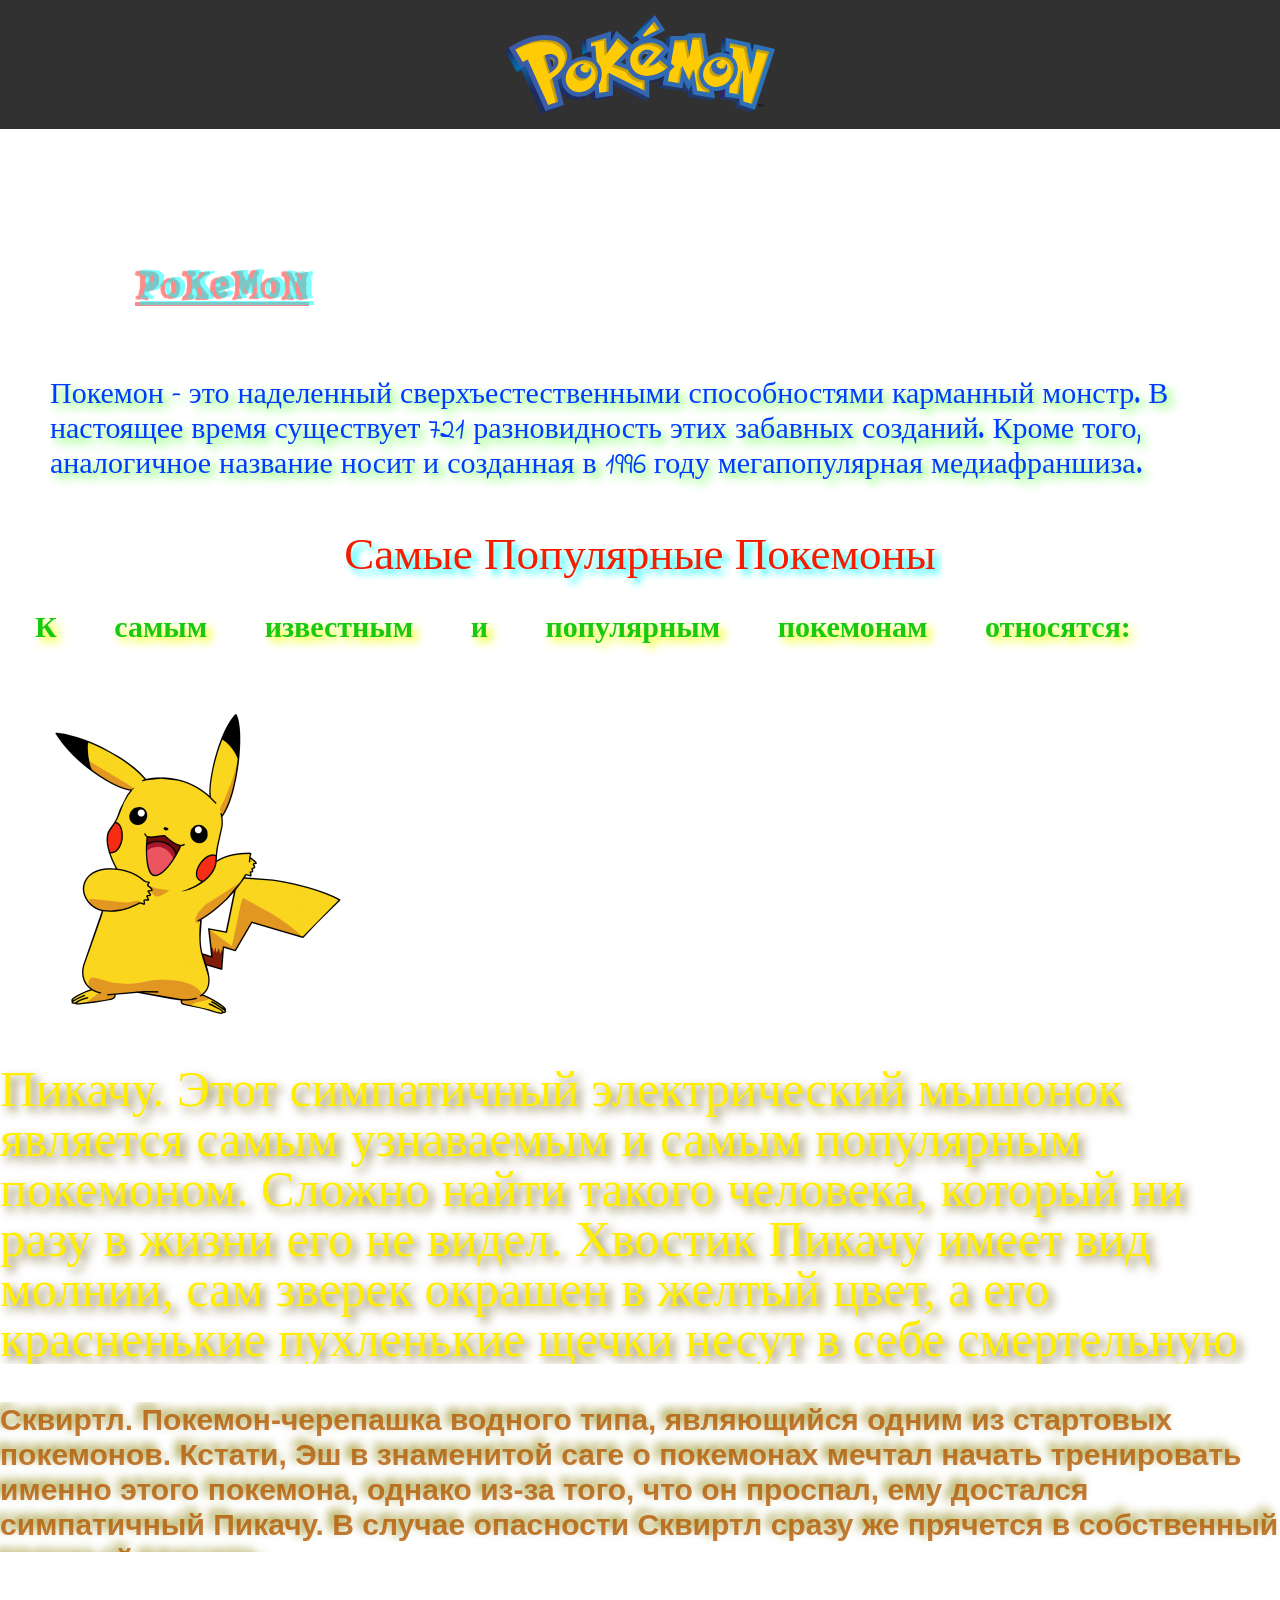
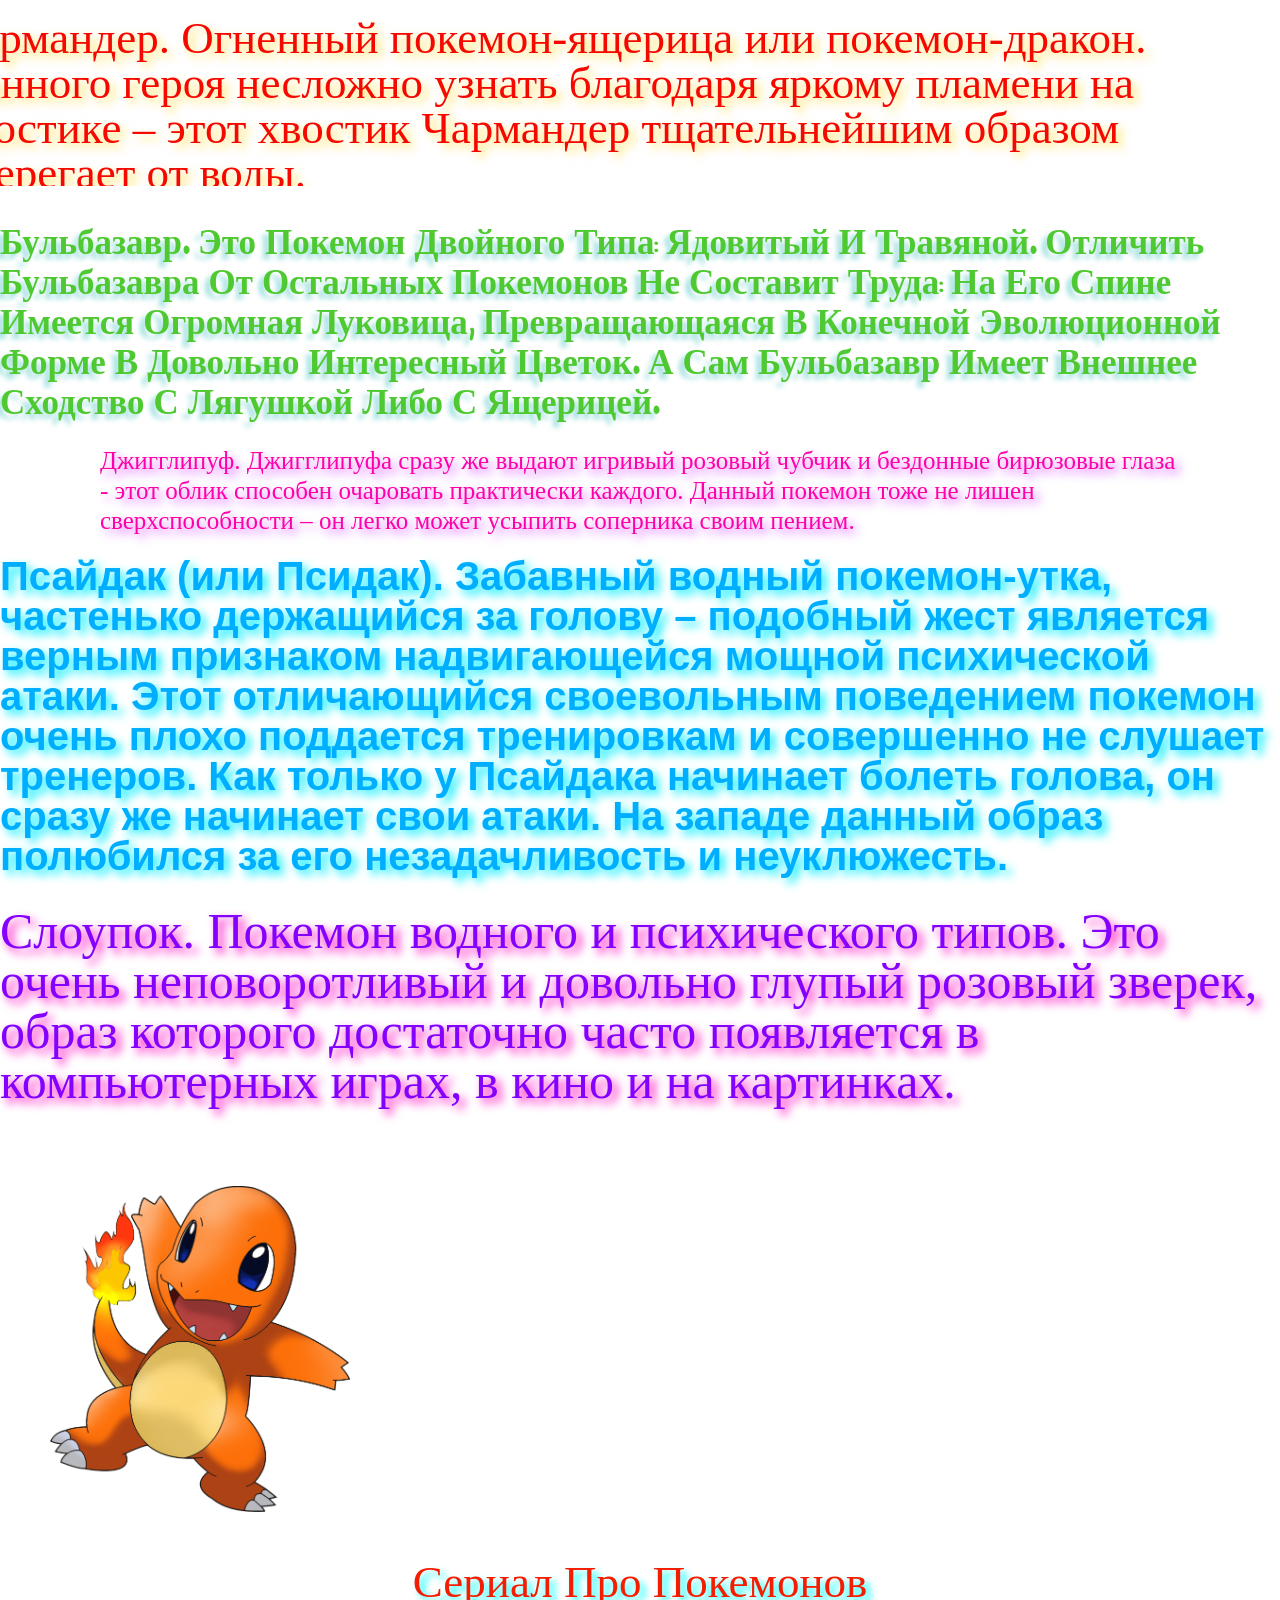
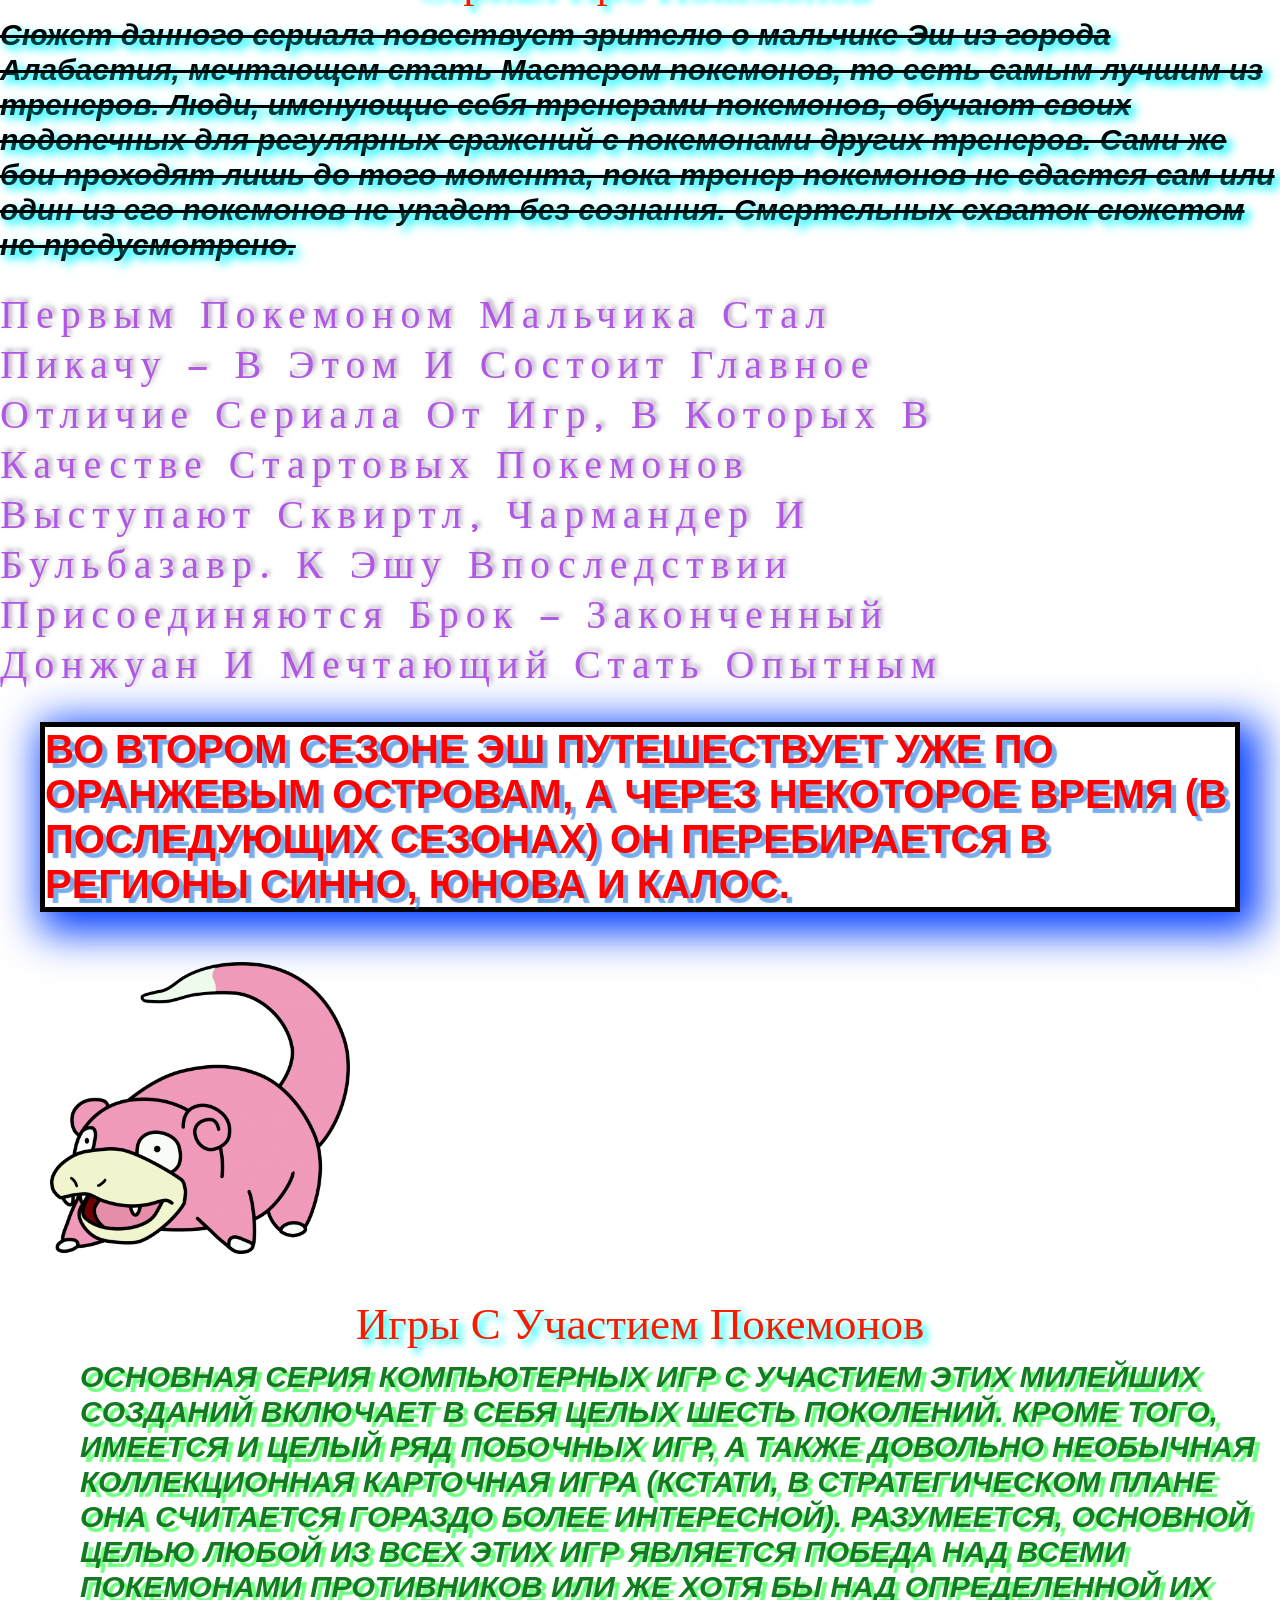
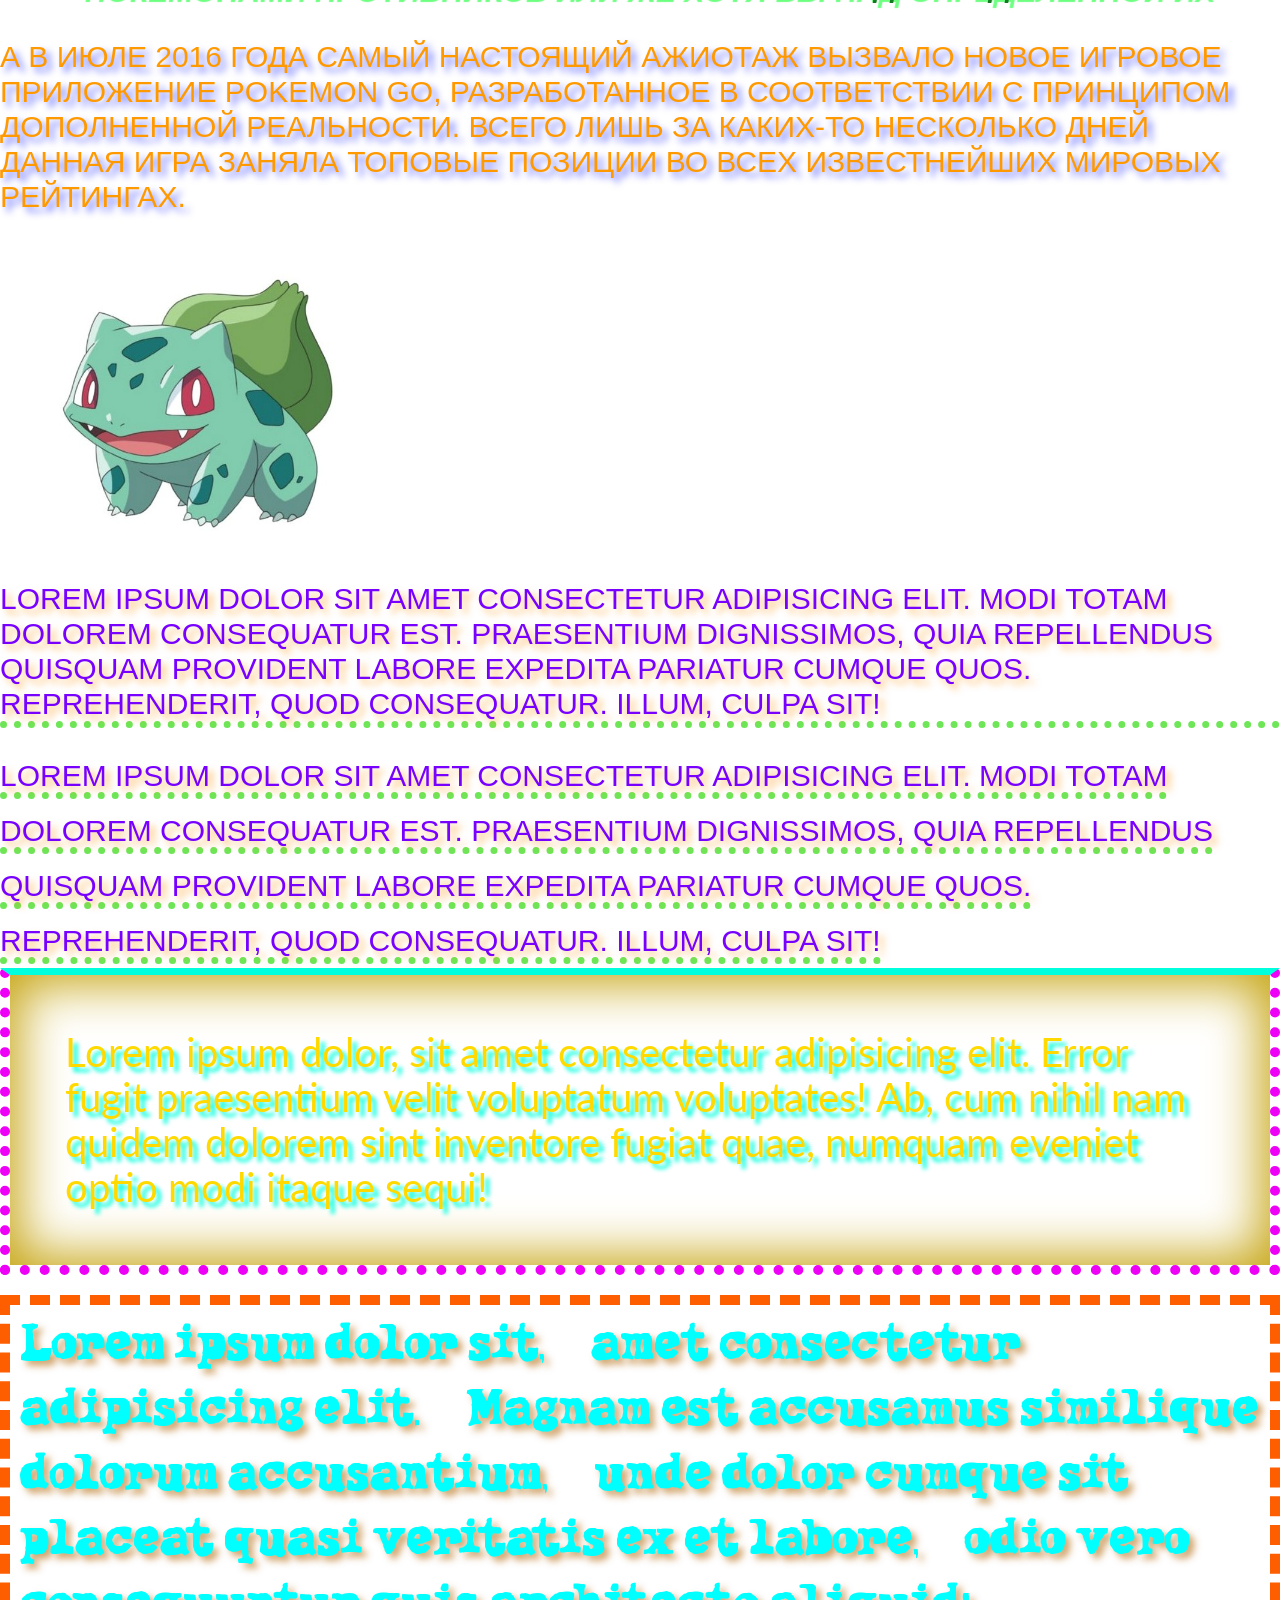
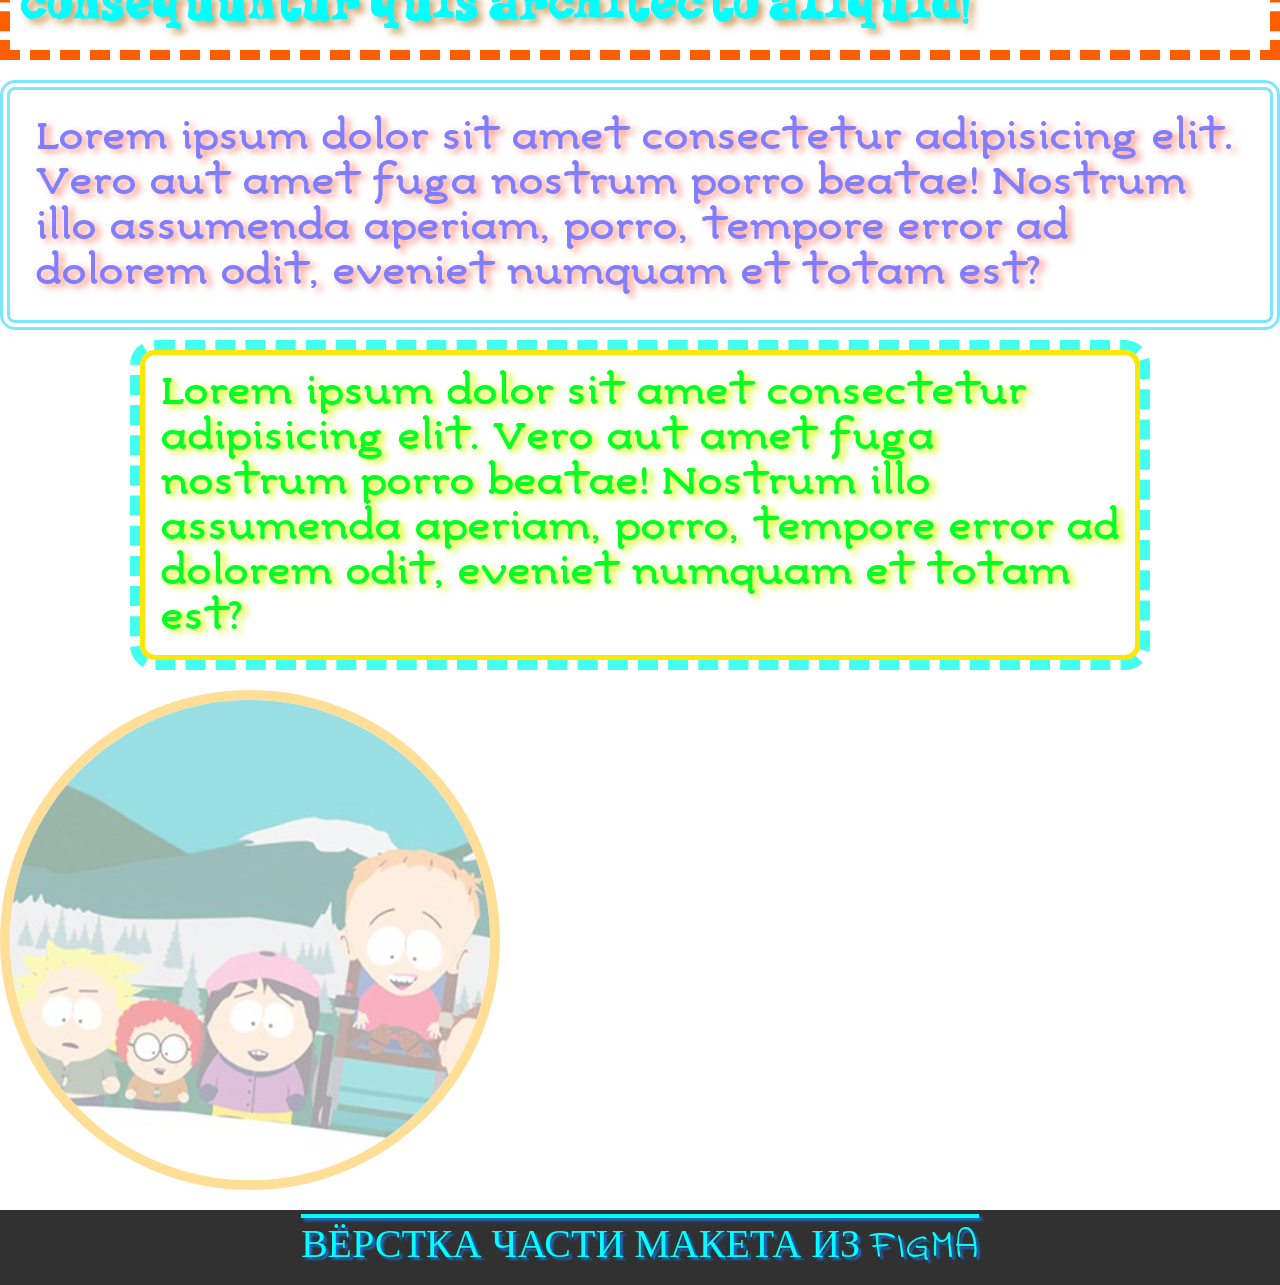
<file: index.html>
<!DOCTYPE html>
<html lang="ru">
	<head>
		<meta charset="UTF-8">
		<meta http-equiv="X-UA-Compatible" content="IE=edge">
		<meta name="viewport" content="width=device-width, initial-scale=1.0">
		<link rel="stylesheet" href="css/style.css">
		<link rel="preconnect" href="https://fonts.gstatic.com" crossorigin>
		<link href="https://fonts.googleapis.com/css2?family=Indie+Flower&display=swap" rel="stylesheet">
		<title>Lesson 5 - Курс Зима 2022</title>
	</head>
	<body>
		<div class="wrapper">
			<header class="header">
				<img src="img/logo.svg" alt="Logo Pokemon">
			</header>
			<main class="content">
				<h1 class="title-two">PoKeMoN</h1>
				<p class="text-two">Покемон – это наделенный сверхъестественными способностями карманный монстр. В настоящее время существует 721 разновидность этих забавных созданий. Кроме того, аналогичное название носит и созданная в 1996 году мегапопулярная медиафраншиза.
				</p>
				<h2 class="subtitle-two">Самые популярные покемоны</h2>
				<p class="pokemons">К самым известным и популярным покемонам относятся:</p>
				<img class="img" src="img/1.jpg" alt="Покемон Пикачу">
				<ul>
					<li class="pika">Пикачу. Этот симпатичный электрический мышонок является самым узнаваемым и самым популярным покемоном. Сложно найти такого человека, который ни разу в жизни его не видел. Хвостик Пикачу имеет вид молнии, сам зверек окрашен в желтый цвет, а его красненькие пухленькие щечки несут в себе смертельную угрозу, ведь в них привлекательный покемон накапливает сравнимый по мощности разве что с ударом молнии электрический заряд. Кстати, в обыденной жизни Пикачу использует данную способность исключительно для поджаривания ягод. Это невероятно своенравное создание отличается искренней привязанностью к своему тренеру и даже некоторой сентиментальностью.</li>
					<li class="skvirtl">Сквиртл. Покемон-черепашка водного типа, являющийся одним из стартовых покемонов. Кстати, Эш в знаменитой саге о покемонах мечтал начать тренировать именно этого покемона, однако из-за того, что он проспал, ему достался симпатичный Пикачу. В случае опасности Сквиртл сразу же прячется в собственный прочный панцирь.</li>
					<li class="chermon">Чармандер. Огненный покемон-ящерица или покемон-дракон. Данного героя несложно узнать благодаря яркому пламени на хвостике – этот хвостик Чармандер тщательнейшим образом оберегает от воды.</li>
					<li class="bulba">Бульбазавр. Это покемон двойного типа: ядовитый и травяной. Отличить Бульбазавра от остальных покемонов не составит труда: на его спине имеется огромная луковица, превращающаяся в конечной эволюционной форме в довольно интересный цветок. А сам Бульбазавр имеет внешнее сходство с лягушкой либо с ящерицей.</li>
					<li class="jigly">Джигглипуф. Джигглипуфа сразу же выдают игривый розовый чубчик и бездонные бирюзовые глаза - этот облик способен очаровать практически каждого. Данный покемон тоже не лишен сверхспособности – он легко может усыпить соперника своим пением.</li>
					<li class="psydack">Псайдак (или Псидак). Забавный водный покемон-утка, частенько держащийся за голову – подобный жест является верным признаком надвигающейся мощной психической атаки. Этот отличающийся своевольным поведением покемон очень плохо поддается тренировкам и совершенно не слушает тренеров. Как только у Псайдака начинает болеть голова, он сразу же начинает свои атаки. На западе данный образ полюбился за его незадачливость и неуклюжесть.</li>
					<li class="sloy">Слоупок. Покемон водного и психического типов. Это очень неповоротливый и довольно глупый розовый зверек, образ которого достаточно часто появляется в компьютерных играх, в кино и на картинках.</li>
				</ul>
				<img class="img" src="img/2.jpg" alt="Покемон Чермандер">
				<h2 class="subtitle-two">Сериал про покемонов</h2>
				<p class="film-one">Сюжет данного сериала повествует зрителю о мальчике Эш из города Алабастия, мечтающем стать Мастером покемонов, то есть самым лучшим из тренеров. Люди, именующие себя тренерами покемонов, обучают своих подопечных для регулярных сражений с покемонами других тренеров. Сами же бои проходят лишь до того момента, пока тренер покемонов не сдастся сам или один из его покемонов не упадет без сознания. Смертельных схваток сюжетом не предусмотрено.
				</p>
				<p class="film-two">
					Первым покемоном мальчика стал Пикачу – в этом и состоит главное отличие сериала от игр, в которых в качестве стартовых покемонов выступают Сквиртл, Чармандер и Бульбазавр. К Эшу впоследствии присоединяются Брок – законченный донжуан и мечтающий стать опытным покемоноводом лидер каменного стадиона города Пьютера, а также Мисти – лидер расположенного в городе Церулине водного стадиона, жаждущая стребовать с Эша компенсацию за сломанный мальчиком велосипед. А буквально по пятам за вышеперечисленными героями идут члены команды R – Мяут, Джеймс и Джесси. Стремясь похитить у Эша симпатягу Пикачу, они постоянно терпят неудачи. Эш же вместе со своими друзьями активно путешествует по Канто, где ловит новых покемонов и побеждает лидеров различных стадионов. Правда, пройдя в 1/8 финала в турнире Лиги покемонов, мальчик неожиданно проигрывает.
				</p>
				<p class="film-three">
					Во втором сезоне Эш путешествует уже по Оранжевым островам, а через некоторое время (в последующих сезонах) он перебирается в регионы Синно, Юнова и Калос.
				</p>
				<img class="img" src="img/3.jpg" alt="Покемон">
				<h2 class="subtitle-two">Игры с участием покемонов</h2>
				<p class="games-one">
					Основная серия компьютерных игр с участием этих милейших созданий включает в себя целых шесть поколений. Кроме того, имеется и целый ряд побочных игр, а также довольно необычная коллекционная карточная игра (кстати, в стратегическом плане она считается гораздо более интересной). Разумеется, основной целью любой из всех этих игр является победа над всеми покемонами противников или же хотя бы над определенной их частью.
				</p>
				<p class="games-two">
					А в июле 2016 года самый настоящий ажиотаж вызвало новое игровое приложение Pokemon Go, разработанное в соответствии с принципом дополненной реальности. Всего лишь за каких-то несколько дней данная игра заняла топовые позиции во всех известнейших мировых рейтингах.
				</p>
				<img class="img" src="img/4.jpg" alt="Покемон <Бульбазавр">
				<span class="new-text">
					Lorem ipsum dolor sit amet consectetur adipisicing elit. Modi totam dolorem consequatur est. Praesentium dignissimos, quia repellendus quisquam provident labore expedita pariatur cumque quos. Reprehenderit, quod consequatur. Illum, culpa sit!
				</span>
				<span class="new-text-two">
					Lorem ipsum dolor sit amet consectetur adipisicing elit. Modi totam dolorem consequatur est. Praesentium dignissimos, quia repellendus quisquam provident labore expedita pariatur cumque quos. Reprehenderit, quod consequatur. Illum, culpa sit!
				</span>
				<p class="test-one">
					Lorem ipsum dolor, sit amet consectetur adipisicing elit. Error fugit praesentium velit voluptatum voluptates! Ab, cum nihil nam quidem dolorem sint inventore fugiat quae, numquam eveniet optio modi itaque sequi!
				</p>
				<p class="test-two">
					Lorem ipsum dolor sit, amet consectetur adipisicing elit. Magnam est accusamus similique dolorum accusantium, unde dolor cumque sit placeat quasi veritatis ex et labore, odio vero consequuntur quis architecto aliquid!
				</p>
				<p class="test-three">
					Lorem ipsum dolor sit amet consectetur adipisicing elit. Vero aut amet fuga nostrum porro beatae! Nostrum illo assumenda aperiam, porro, tempore error ad dolorem odit, eveniet numquam et totam est?
				</p>
				<p class="test-four">
					Lorem ipsum dolor sit amet consectetur adipisicing elit. Vero aut amet fuga nostrum porro beatae! Nostrum illo assumenda aperiam, porro, tempore error ad dolorem odit, eveniet numquam et totam est?
				</p>
				<div class="park">
					<img src="img/123.jpg" alt="City"></div>
			</main>
			<footer class="footer">
				<a href="figma.html" target="_blank" class="link">Вёрстка части макета из Figma</a>
			</footer>
		</div>
	</body>
</html>
</file>
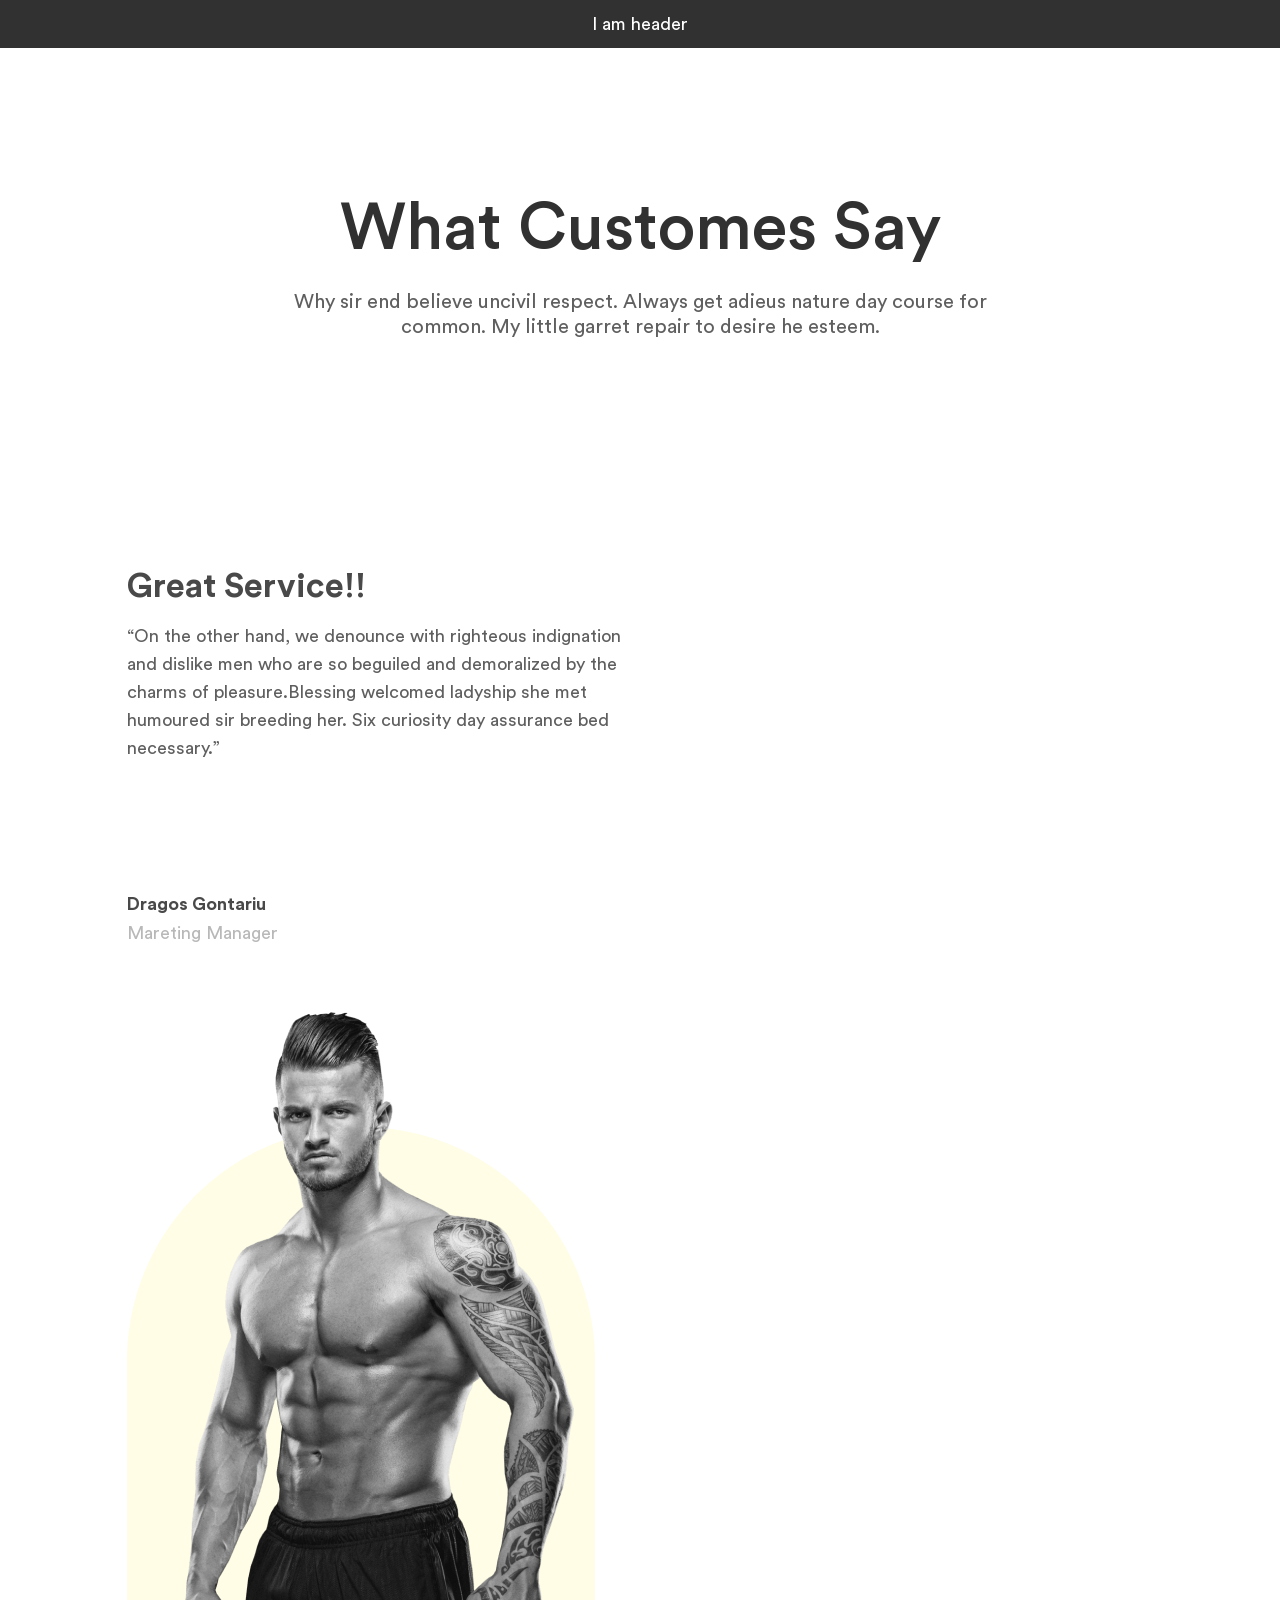
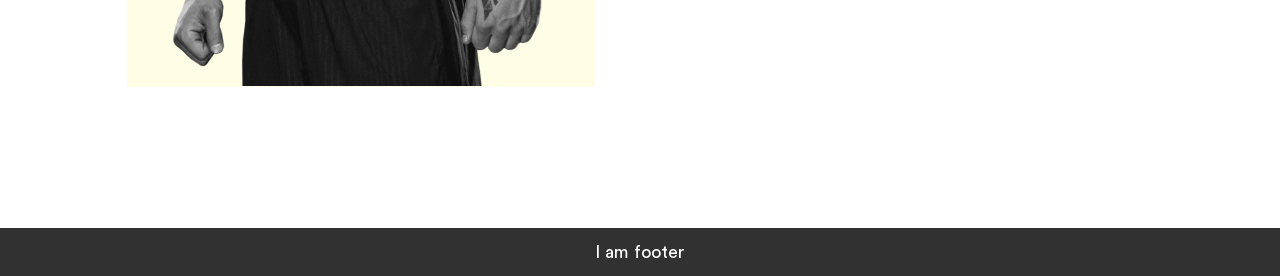
<file: figma.html>
<!DOCTYPE html>
<html lang="en">
	<head>
		<meta charset="UTF-8">
		<meta http-equiv="X-UA-Compatible" content="IE=edge">
		<meta name="viewport" content="width=device-width, initial-scale=1.0">
		<link rel="stylesheet" href="css/style.css">
		<title>Lesson 5 - Курс Зима 2022</title>
	</head>
	<body>
		<div class="wrapper">
			<header class="header">
				I am header
			</header>
			<main class="main">
				<div class="what">
					<h1 class="title">
						What Customes Say
					</h1>
					<p class="text">
						Why sir end believe uncivil respect. Always get adieus nature day course for<br>common. My little garret repair to desire he esteem.
					</p>
				</div>
				<div class="service">
					<h2 class="subtitle">
						Great Service!!
					</h2>
					<p class="other">
						“On the other hand, we denounce with righteous indignation and dislike men who are so beguiled and demoralized by the charms of pleasure.Blessing welcomed ladyship she met humoured sir breeding her. Six curiosity day assurance bed necessary.”
					</p>
				</div>
				<div class="about">
					<h3 class="name">
						Dragos Gontariu
					</h3>
					<p class="manager">
						Mareting Manager
					</p>
				</div>
				<div class="image">
					<img src="img/man.png" alt="Man">
				</div>
			</main>
			<footer class="footer">
				I am footer
			</footer>
		</div>
	</body>
</html>
</file>
<file: css/style.css>
/* &display=swap */
@import "null.css";

/*=================================================== FIGMA ===================================================*/

@font-face {
	font-family: "Circular Std";
	src: url("../fonts/CircularStd-Black.woff2") format("woff2"), url("../fonts/CircularStd-Black.woff") format("woff");
	font-weight: 900;
	font-style: normal;
	font-display: swap;
}
@font-face {
	font-family: "Circular Std";
	src: url("../fonts/CircularStd-Bold.woff2") format("woff2"), url("../fonts/CircularStd-Bold.woff") format("woff");
	font-weight: 700;
	font-style: normal;
	font-display: swap;
}
@font-face {
	font-family: "Circular Std";
	src: url("../fonts/CircularStd-Book.woff2") format("woff2"), url("../fonts/CircularStd-Book.woff") format("woff");
	font-weight: normal;
	font-style: normal;
	font-display: swap;
}
@font-face {
	font-family: "Circular Std";
	src: url("../fonts/CircularStd-Medium.woff2") format("woff2"), url("../fonts/CircularStd-Medium.woff") format("woff");
	font-weight: 500;
	font-style: normal;
	font-display: swap;
}
.wrapper {
	max-width: 1440px;
	margin: 0 auto;
	min-height: 100%;
	overflow: hidden;
}
body {
	font-family: "Circular Std", sans-serif;
	font-size: 18px;
	color: #5f5f5f;
}
.header,
.footer {
	background-color: #313131;
	color: #ffffff;
	padding: 15px;
	text-align: center;
}
.header {
	margin-bottom: 140px;
}
.main {
	max-width: 1026px;
	margin: 0 auto;
}
.what {
	text-align: center;
}
.title {
	font-size: 65px;
	font-weight: 500;
	line-height: 1.26;
	color: #313131;
	margin-bottom: 20px;
}
.text {
	font-size: 20px;
	line-height: 1.25;
	margin-bottom: 224px;
}
.service {
	max-width: 508px;
}
.subtitle {
	font-size: 34px;
	font-weight: 700;
	line-height: 1.3;
	color: #313131;
	opacity: 0.88;
	margin-bottom: 14px;
}
.other {
	line-height: 1.56;
	margin-bottom: 131px;
}
.name {
	font-weight: 700;
	line-height: 1.3;
	color: #313131;
	opacity: 0.88;
	margin-bottom: 5px;
}
.manager {
	line-height: 1.3;
	color: #b8b8b8;
	margin-bottom: 67px;
}
.image {
	margin-bottom: 141px;
}

/*=================================================== FIGMA ===================================================*/

/*================================================== POLYGON ==================================================*/

@font-face {
	font-family: "Lato";
	src: url("../fonts/Lato-Black.woff2") format("woff2"), url("../fonts/Lato-Black.woff") format("woff");
	font-weight: 900;
	font-style: normal;
	font-display: swap;
}
@font-face {
	font-family: "Lato";
	src: url("../fonts/Lato-Regular.woff2") format("woff2"), url("../fonts/Lato-Regular.woff") format("woff");
	font-weight: normal;
	font-style: normal;
	font-display: swap;
}
@font-face {
	font-family: "Lato";
	src: url("../fonts/Lato-Bold.woff2") format("woff2"), url("../fonts/Lato-Bold.woff") format("woff");
	font-weight: 700;
	font-style: normal;
	font-display: swap;
}
@font-face {
	font-family: "MatchesTypeface";
	src: url("../fonts/MatchesTypeface-Regular.woff2") format("woff2"), url("../fonts/MatchesTypeface-Regular.woff") format("woff");
	font-weight: normal;
	font-style: normal;
	font-display: swap;
}
@font-face {
	font-family: "Avdirabold";
	src: url("../fonts/avdira_b-webfont.woff2") format("woff2"), url("../fonts/avdira_b-webfont.woff") format("woff");
	font-weight: normal;
	font-style: normal;
	font-display: swap;
}
@import url("https://fonts.googleapis.com/css2?family=Indie+Flower&display=swap");
@import url("https://fonts.googleapis.com/css2?family=Ultra&display=swap");
@import url("https://fonts.googleapis.com/css2?family=Bangers&display=swap");
@import url("https://fonts.googleapis.com/css2?family=Bebas+Neue&display=swap");
@import url("https://fonts.googleapis.com/css2?family=Righteous&display=swap");
@import url("https://fonts.googleapis.com/css2?family=Indie+Flower&display=swap");
@import url("https://fonts.googleapis.com/css2?family=Rowdies:wght@700&display=swap");
@import url("https://fonts.googleapis.com/css2?family=Oswald:wght@700&display=swap");
@import url("https://fonts.googleapis.com/css2?family=Arimo:ital,wght@1,700&display=swap");
@import url("https://fonts.googleapis.com/css2?family=Work+Sans:ital,wght@0,900;1,900&display=swap");
@import url("https://fonts.googleapis.com/css2?family=Yellowtail&display=swap");

.title-two {
	font-family: "MatchesTypeface", cursive;
	font-size: 40px;
	line-height: 40px;
	color: rgba(0, 255, 255, 0.514);
	text-shadow: -5px 1px 1px rgba(255, 0, 0, 0.459);
	text-transform: capitalize;
	text-decoration: underline;
	padding-left: 140px;
	margin-bottom: 20px;
}
.text-two {
	font-family: "Indie Flower", cursive;
	font-size: 30px;
	line-height: 35px;
	color: rgb(0, 60, 255);
	text-shadow: 5px 5px 10px rgba(43, 255, 0, 0.74);
	padding: 50px;
}
.subtitle-two {
	font-family: "Ultra", serif;
	font-size: 45px;
	line-height: 40px;
	color: rgb(245, 29, 0);
	text-shadow: 5px 5px 7px rgba(0, 255, 255, 0.993);
	text-transform: capitalize;
	text-align: center;
	margin-bottom: 15px;
}
.pokemons {
	font-family: "Rowdies", cursive;
	font-size: 30px;
	font-weight: 700;
	line-height: 35px;
	word-spacing: 50px;
	color: rgb(23, 201, 16);
	text-shadow: 5px 5px 10px rgb(238, 255, 0);
	padding: 20px 35px;
}
.img {
	width: 300px;
	margin: 50px;
}
.pika {
	font-family: "Righteous", cursive;
	font-size: 50px;
	line-height: 50px;
	color: rgb(255, 238, 0);
	text-shadow: 5px 5px 10px rgba(100, 78, 7, 0.719);
	max-width: 1500px;
	max-height: 300px;
	overflow: auto;
	margin: 0 0 3% auto;
}
.skvirtl {
	font-family: "Oswald", sans-serif;
	font-size: 30px;
	font-weight: 700;
	line-height: 35px;
	color: rgba(180, 87, 0, 0.781);
	text-shadow: -5px -5px 10px rgba(136, 127, 1, 0.911);
	max-width: 1500px;
	height: 150px;
	overflow: scroll;
	margin: 0 auto 5%;
}
.chermon {
	font-family: "Bangers", cursive;
	font-size: 45px;
	line-height: 45px;
	color: rgb(245, 8, 0);
	text-shadow: 5px 5px 10px rgba(255, 208, 0, 0.603);
	max-width: 1500px;
	max-height: 170px;
	overflow: hidden;
	margin: 0 0 40px -50px;
}
.bulba {
	font-family: "Indie Flower", cursive;
	font-size: 35px;
	line-height: 40px;
	font-weight: 700;
	color: rgb(79, 201, 49);
	text-shadow: -5px 5px 5px rgba(13, 175, 175, 0.397);
	text-transform: capitalize;
}
.jigly {
	font-family: "Righteous", cursive;
	font-size: 25px;
	line-height: 30px;
	color: rgb(255, 0, 170);
	text-shadow: 5px 5px 10px rgba(204, 0, 255, 0.603);
	margin: 20px 0;
	padding: 0 100px;
}
.psydack {
	font-family: "Oswald", sans-serif;
	font-size: 40px;
	font-weight: 700;
	line-height: 40px;
	color: rgb(0, 174, 255);
	text-shadow: 5px 5px 10px rgb(0, 238, 255);
	margin: 0 0 30px;
}
.sloy {
	font-family: "Bebas Neue", cursive;
	font-size: 50px;
	line-height: 50px;
	color: rgb(132, 0, 255);
	text-shadow: 5px 5px 10px rgb(255, 0, 191);
	margin-bottom: 30px;
}
.film-one {
	font-family: "Arimo", sans-serif;
	font-size: 30px;
	font-weight: 700;
	font-style: italic;
	line-height: 35px;
	color: rgb(0, 0, 0);
	text-shadow: 5px 5px 10px rgb(0, 247, 255);
	text-decoration: line-through;
	max-width: 1400px;
	margin: 0 0 30px auto;
}
.film-two {
	font-family: "Avdirabold", cursive;
	font-size: 40px;
	line-height: 50px;
	color: rgb(176, 87, 228);
	text-shadow: 3px -3px 4px rgba(119, 98, 136, 0.548);
	text-transform: capitalize;
	letter-spacing: 7px;
	max-width: 1000px;
	max-height: 400px;
	overflow: auto;
	margin-bottom: 30px;
}
.film-three {
	max-width: 1200px;
	margin: 0 auto;
	font-family: "Work Sans", sans-serif;
	font-size: 40px;
	line-height: 45px;
	font-weight: 900;
	color: rgb(255, 0, 0);
	text-shadow: 5px 5px 1px rgba(20, 113, 220, 0.575);
	text-transform: uppercase;
	border: 5px solid #000;
	box-shadow: 10px 10px 40px 10px rgb(0, 60, 255);
}
.games-one {
	font-family: "Work Sans", sans-serif;
	font-size: 30px;
	line-height: 35px;
	font-weight: 900;
	font-style: italic;
	color: rgb(20, 121, 33);
	text-shadow: 5px 5px 1px rgba(1, 255, 35, 0.575);
	text-transform: uppercase;
	overflow: scroll;
	max-width: 1200px;
	height: 250px;
	margin: 0 0 30px auto;
}
.games-two {
	font-family: "Yellowtail Sans", sans-serif;
	font-size: 30px;
	line-height: 35px;
	color: rgb(255, 153, 0);
	text-shadow: 5px 5px 7px rgba(1, 18, 255, 0.575);
	text-transform: uppercase;
}
.link {
	font-family: "Indie Flower", cursive;
	font-size: 40px;
	line-height: 45px;
	color: aqua;
	text-shadow: 3px 3px 2px rgba(20, 113, 220, 0.849);
	text-transform: uppercase;
	text-decoration: overline;
}
.new-text {
	font-family: "Yellowtail Sans", sans-serif;
	font-size: 30px;
	line-height: 35px;
	color: rgb(119, 0, 255);
	text-shadow: 5px 5px 7px rgba(252, 146, 8, 0.575);
	text-transform: uppercase;
	display: inline-block;
	margin-bottom: 20px;
	border-bottom: 7px dotted rgba(45, 219, 11, 0.685);
}
.new-text-two {
	font-family: "Yellowtail Sans", sans-serif;
	font-size: 30px;
	line-height: 55px;
	color: rgb(119, 0, 255);
	text-shadow: 5px 5px 7px rgba(252, 146, 8, 0.575);
	text-transform: uppercase;
	border-bottom: 7px dotted rgba(45, 219, 11, 0.685);
}
.test-one {
	font-family: "Lato", sans-serif;
	font-size: 40px;
	line-height: 45px;
	color: rgb(255, 217, 0);
	text-shadow: 5px 5px 4px rgb(0, 255, 221);
	margin-bottom: 20px;
	padding: 55px;
	border: 10px dotted rgb(238, 0, 247);
	box-shadow: inset 0px 0px 50px 10px rgb(199, 166, 21);
	border-top: 7px solid rgb(0, 255, 221);
}
.test-two {
	font-family: "MatchesTypeface", sans-serif;
	font-size: 50px;
	line-height: 65px;
	color: aqua;
	text-shadow: 5px 5px 7px rgba(177, 103, 7, 0.575);
	padding: 10px;
	margin-bottom: 20px;
	border: 10px dashed rgb(255, 94, 0);
}
.test-three {
	font-family: "Avdirabold", sans-serif;
	font-size: 40px;
	line-height: 45px;
	color: rgb(4, 0, 255);
	text-shadow: 5px 3px 7px rgb(255, 38, 0);
	margin-bottom: 20px;
	padding: 25px;
	border: 10px double rgb(0, 204, 255);
	border-radius: 15px;
	opacity: 0.5;
}
.test-four {
	max-width: 1000px;
	font-family: "Avdirabold", sans-serif;
	font-size: 40px;
	line-height: 45px;
	color: rgb(0, 255, 34);
	text-shadow: 5px 3px 7px rgb(208, 255, 0);
	margin: 0 auto 30px;
	padding: 15px;
	border: 5px solid rgb(255, 230, 0);
	border-radius: 15px;
	outline: 10px dashed rgba(0, 255, 234, 0.74);
}
.park {
	margin-bottom: 20px;
	width: 500px;
	height: 500px;
	border-radius: 50%;
	overflow: hidden;
	border: 10px solid rgb(255, 174, 0);
	opacity: 0.4;
}

/*================================================== POLYGON ==================================================*/
</file>
